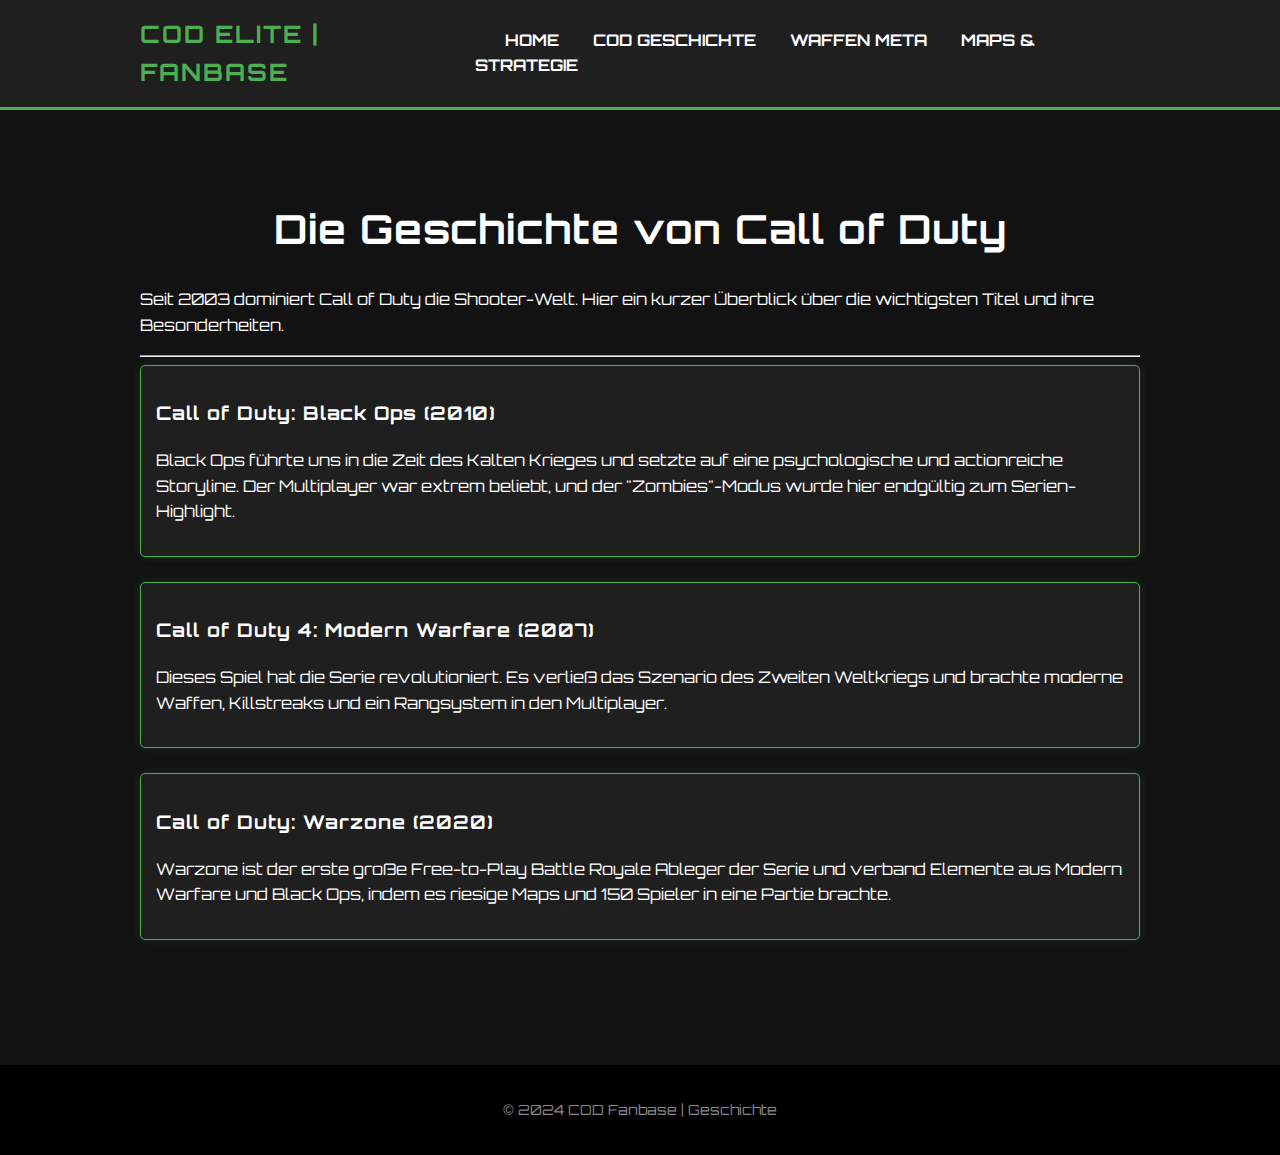
<file: spiele.html>
<!DOCTYPE html>
<html lang="de">
<head>
    <meta charset="UTF-8">
    <meta name="viewport" content="width=device-width, initial-scale=1.0">
    <title>Call of Duty Fanbase | Deine Seite</title>
    
    <link rel="icon" type="image/png" href="favicon.png"> 

    <link rel="stylesheet" href="style.css">
</head>
<body>

    <header>
        <nav>
            <div class="logo">COD ELITE | FANBASE</div>
            <ul>
                <li><a href="index.html">Home</a></li>
                <li><a href="spiele.html">CoD Geschichte</a></li>
                <li><a href="#waffen">Waffen Meta</a></li>
                <li><a href="#maps">Maps & Strategie</a></li>
            </ul>
        </nav>
    </header>

    <main>
        <section class="content">
            <h1>Die Geschichte von Call of Duty</h1>
            <p>
                Seit 2003 dominiert Call of Duty die Shooter-Welt. Hier ein kurzer Überblick über die wichtigsten Titel und ihre Besonderheiten.
            </p>

            <hr>

            <article>
                <h3>Call of Duty: Black Ops (2010)</h3>
                <p>
                    Black Ops führte uns in die Zeit des Kalten Krieges und setzte auf eine psychologische und actionreiche Storyline. Der Multiplayer war extrem beliebt, und der "Zombies"-Modus wurde hier endgültig zum Serien-Highlight.
                </p>
            </article>

            <article>
                <h3>Call of Duty 4: Modern Warfare (2007)</h3>
                <p>
                    Dieses Spiel hat die Serie revolutioniert. Es verließ das Szenario des Zweiten Weltkriegs und brachte moderne Waffen, Killstreaks und ein Rangsystem in den Multiplayer.
                </p>
            </article>

            <article>
                <h3>Call of Duty: Warzone (2020)</h3>
                <p>
                    Warzone ist der erste große Free-to-Play Battle Royale Ableger der Serie und verband Elemente aus Modern Warfare und Black Ops, indem es riesige Maps und 150 Spieler in eine Partie brachte.
                </p>
            </article>

        </section>
    </main>

    <footer>
        <p>&copy; 2024 COD Fanbase | Geschichte</p>
    </footer>

</body>

</html>
</file>
<file: style.css>
/* 1. GOOGLE FONT IMPORTIEREN */
@import url('https://fonts.googleapis.com/css2?family=Orbitron:wght@400;700&display=swap');

/* GRUNDEINSTELLUNGEN */
body {
    margin: 0;
    padding: 0;
    background-color: #121212; 
    font-family: 'Orbitron', sans-serif; 
    color: #ffffff; 
    line-height: 1.6;
}

/* ÜBERSCHRIFTEN STYLING */
h1, h2, h3 {
    font-weight: 700;
    letter-spacing: 1px;
}

/* NAVIGATION (HEADER) */
header {
    background-color: #1f1f1f;
    padding: 15px 20px;
    border-bottom: 3px solid #4caf50; 
}

nav {
    display: flex;
    justify-content: space-between;
    align-items: center;
    max-width: 1000px; 
    margin: 0 auto;
}

.logo {
    font-size: 24px;
    font-weight: bold;
    letter-spacing: 2px;
    color: #4caf50; 
}

nav ul {
    list-style: none;
    margin: 0;
    padding: 0;
}

nav ul li {
    display: inline;
    margin-left: 30px;
}

nav a {
    text-decoration: none;
    color: white;
    font-weight: bold;
    text-transform: uppercase;
    transition: color 0.3s; 
}

nav a:hover {
    color: #4caf50; 
}

/* HAUPTINHALT & HERO SECTION */
.hero {
    text-align: center;
    padding: 120px 20px;
    background: #000 url('bilder/hintergrund.jpg') no-repeat center center; 
    background-size: cover;
    color: white;
    box-shadow: inset 0 0 0 2000px rgba(0,0,0,0.5); 
}

button {
    background-color: #4caf50;
    color: white;
    padding: 15px 35px;
    border: none;
    font-size: 18px;
    cursor: pointer;
    margin-top: 30px;
    transition: background-color 0.3s;
}

button:hover {
    background-color: #3e8e41;
}

.content {
    padding: 60px 20px;
    max-width: 1000px;
    margin: 0 auto;
}

h1 {
    text-align: center;
    color: #fff;
    font-size: 40px;
}

h2 {
    color: #4caf50;
    border-bottom: 2px solid #3e8e41;
    padding-bottom: 10px;
}

/* Waffentabelle Container (WICHTIG FÜR MOBILE) */
.tabelle-responsive {
    overflow-x: auto; /* Erlaubt horizontales Scrollen auf Handys */
    margin-top: 25px;
}

.waffen-tabelle {
    width: 100%;
    min-width: 600px; /* Stellt sicher, dass die Tabelle nicht zu schmal wird */
    border-collapse: collapse; 
    background-color: #1f1f1f;
    box-shadow: 0 4px 8px rgba(0, 0, 0, 0.5);
}

.waffen-tabelle th, .waffen-tabelle td {
    border: 1px solid #4caf50; 
    padding: 15px;
    text-align: left;
}

.waffen-tabelle th {
    background-color: #2e7d32; 
    color: white;
    text-transform: uppercase;
    font-weight: bold;
}

.waffen-tabelle tr:nth-child(even) {
    background-color: #242424; 
}

.waffen-tabelle tr:hover {
    background-color: #333; 
}

/* Styling für die Zellen in der Waffentabelle (Bild + Text nebeneinander) */
.waffe-cell {
    display: flex;
    align-items: center; 
    gap: 15px; 
}

/* Styling für die CoD Geschichte Artikel */
article {
    border: 1px solid #4caf50; 
    padding: 15px;
    margin-bottom: 25px;
    background-color: #1f1f1f; 
    border-radius: 5px; 
    box-shadow: 0 0 10px rgba(76, 175, 80, 0.2); 
    transition: background-color 0.3s, transform 0.3s; /* Hover Effekt */
}

article:hover {
    background-color: #242424; 
    transform: translateY(-2px); 
}

/* Styling für Maps (Boxen und Bilder) */
.map-container {
    display: flex; 
    justify-content: space-between;
    gap: 20px; 
    margin-top: 20px;
}

.map-box {
    flex: 1; 
    border: 1px solid #4caf50;
    padding: 15px;
    background-color: #1f1f1f;
    border-radius: 5px;
    transition: transform 0.3s, box-shadow 0.3s; /* Hover Effekt */
}

.map-box img {
    width: 100%;
    height: auto;
    border-radius: 3px; 
    margin-bottom: 10px;
}

.map-box:hover {
    transform: scale(1.02); 
    box-shadow: 0 8px 16px rgba(76, 175, 80, 0.4);
}

/* RESPONSIVES DESIGN (FÜR HANDYS) */
@media (max-width: 768px) {
    /* Navigation wird vertikal und zentriert */
    nav {
        flex-direction: column;
        text-align: center;
        gap: 10px; /* Abstand zwischen Logo und Links */
    }
    nav ul {
        width: 100%;
        padding: 0;
    }
    nav ul li {
        display: block; /* Links untereinander */
        margin: 5px 0;
        width: 100%;
        box-sizing: border-box;
    }
    .logo {
        margin-bottom: 10px;
    }

    /* Maps werden untereinander angezeigt */
    .map-container {
        flex-direction: column;
    }

    /* Tabellen-Schriftgröße verkleinern */
    .waffen-tabelle th, .waffen-tabelle td {
        padding: 8px; 
        font-size: 12px; 
    }
}


/* FUSSZEILE (FOOTER) */
footer {
    text-align: center;
    padding: 20px;
    background-color: #000;
    font-size: 14px;
    color: #888;
    margin-top: 40px;
}
</file>
